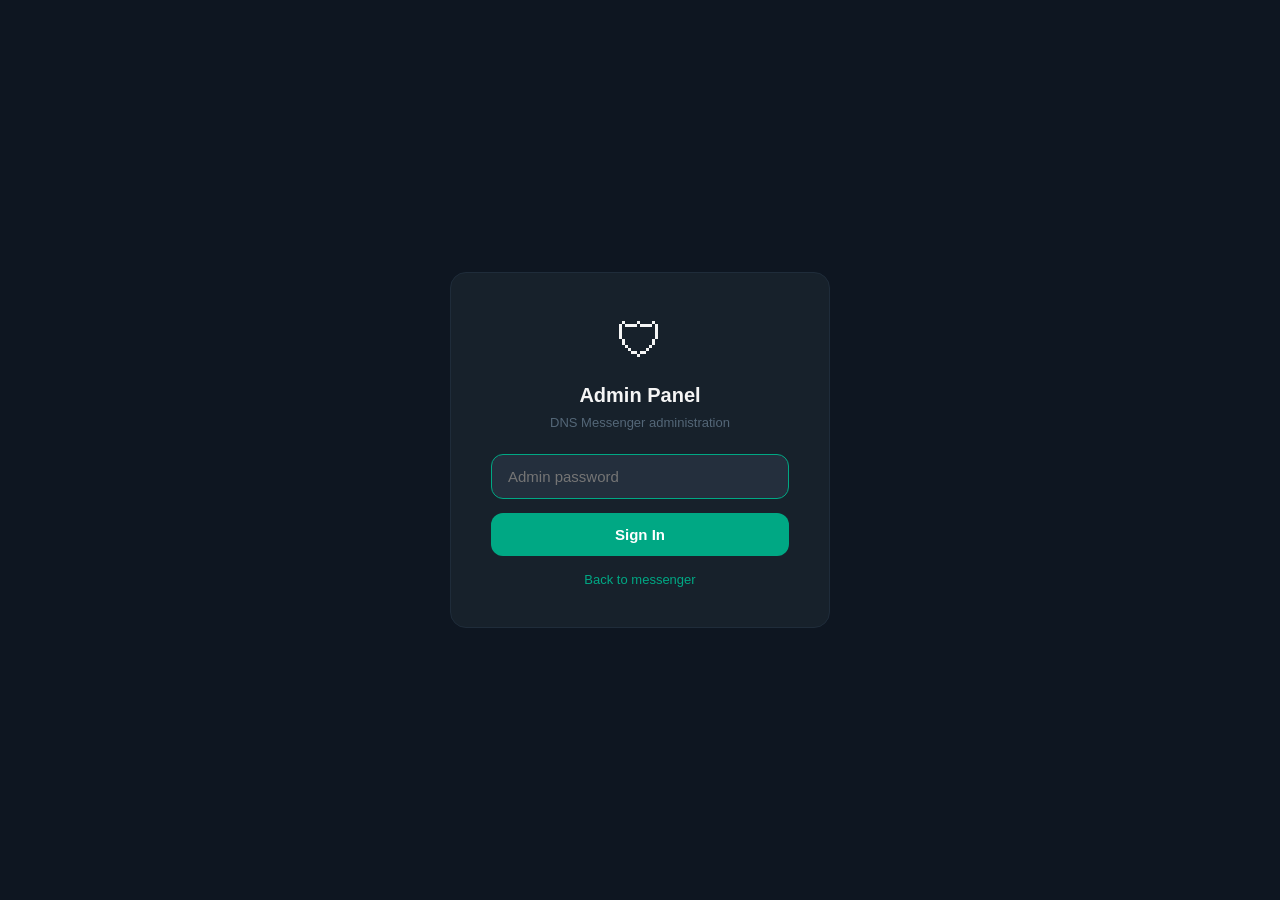
<file: templates/admin_login.html>
<!DOCTYPE html>
<html lang="en">
<head>
    <meta charset="UTF-8">
    <meta name="csrf-token" content="{{ csrf_token }}">
    <script src="/static/csrf.js"></script>
    <meta name="viewport" content="width=device-width, initial-scale=1.0">
    <title>Admin — DNS Messenger</title>
    <link rel="icon" href="data:image/svg+xml,<svg xmlns='http://www.w3.org/2000/svg' viewBox='0 0 100 100'><text y='.9em' font-size='90'>&#x1F6E1;</text></svg>">
    <link rel="stylesheet" href="/static/tokens.css">
    <script>
    (function () {
        try {
            var root = document.documentElement;
            var t = localStorage.getItem('dns_set_theme');
            var a = localStorage.getItem('dns_set_accent');
            if (t) root.dataset.theme = t;
            if (a) root.dataset.accent = a;
            if (localStorage.getItem('dns_set_animations') === 'false') root.classList.add('no-anim');
        } catch (e) {}
    })();
    </script>
    <style>
        * { margin: 0; padding: 0; box-sizing: border-box; }
        body { font-family: -apple-system, BlinkMacSystemFont, 'Segoe UI', sans-serif; background: var(--bg-deep); color: var(--text); height: 100vh; display: flex; align-items: center; justify-content: center; }
        .card { background: var(--bg-sidebar); border: 1px solid var(--border); border-radius: 16px; padding: 40px; width: 380px; max-width: 92vw; text-align: center; }
        .icon { font-size: 48px; margin-bottom: 16px; }
        h1 { font-size: 20px; margin-bottom: 8px; }
        .sub { font-size: 13px; color: var(--text-muted); margin-bottom: 24px; }
        input { width: 100%; padding: 13px 16px; background: var(--bg-input); border: 1.5px solid var(--border); border-radius: 12px; color: var(--text); font-size: 15px; font-family: inherit; outline: none; margin-bottom: 14px; }
        input:focus { border-color: var(--accent); }
        button { width: 100%; padding: 13px; background: var(--accent); border: none; border-radius: 12px; color: #fff; font-size: 15px; font-weight: 600; cursor: pointer; font-family: inherit; }
        button:hover { opacity: 0.9; }
        button:disabled { opacity: 0.5; cursor: not-allowed; }
        .err { color: var(--red); font-size: 13px; margin-top: 10px; display: none; }
        a { color: var(--accent); text-decoration: none; display: block; margin-top: 16px; font-size: 13px; }
    </style>
</head>
<body>
    <div class="card">
        <div class="icon">&#x1F6E1;</div>
        <h1>Admin Panel</h1>
        <p class="sub">DNS Messenger administration</p>
        <form onsubmit="return doLogin(event)">
            <input type="password" id="pw" placeholder="Admin password" autofocus required>
            <button type="submit" id="btn">Sign In</button>
            <div class="err" id="err"></div>
        </form>
        <a href="/">Back to messenger</a>
    </div>
    <script>
        async function doLogin(e) {
            e.preventDefault();
            const btn = document.getElementById('btn');
            const err = document.getElementById('err');
            btn.disabled = true;
            err.style.display = 'none';
            try {
                const res = await fetch('/api/admin/login', {
                    method: 'POST',
                    headers: { 'Content-Type': 'application/json' },
                    body: JSON.stringify({ password: document.getElementById('pw').value }),
                }).then(r => r.json());
                if (res.ok) {
                    window.location.reload();
                } else {
                    err.textContent = res.error;
                    err.style.display = 'block';
                }
            } catch (ex) {
                err.textContent = 'Server error';
                err.style.display = 'block';
            }
            btn.disabled = false;
        }
    </script>
</body>
</html>
</file>
<file: static/tokens.css>
/* ── DNS Messenger — design tokens ──────────────────────────────────
   ЕДИНСТВЕННЫЙ источник палитры на весь проект. Подключается и
   приложением (style.css), и всеми шаблонами: index/login/admin_login/admin.

   Раньше палитра была продублирована в четырёх местах, причём с РАЗНЫМИ
   именами переменных (--card против --bg-sidebar, --bg против --bg-deep).
   Именно из-за этого акцент разъехался: приложение по умолчанию бирюзовое
   (accent=green), а все три шаблона хардкодили фиолетовый — пользователь
   видел фиолетовый вход и бирюзовое приложение. Одна копия = расхождение
   больше невозможно физически.

   Правило: в остальных файлах НЕ объявлять цвета литералами, только
   var(--…) отсюда. Исключение — декоративные пресеты обоев переписки
   (sunset/ocean/nebula и пр.): это осознанно фиксированные градиенты,
   они не обязаны следовать теме.
   ═══════════════════════════════════════════════════════════════════ */

:root {
    /* Структурные фоны */
    --bg-deep:      #0e1621;
    --bg-sidebar:   #17212b;
    --bg-main:      #0e1621;
    --bg-input:     #242f3d;
    --bg-hover:     #202b36;
    --bg-active:    #2b5278;
    --bg-sent:      #2b5278;
    --bg-received:  #182533;
    --bg-overlay:   rgba(0, 0, 0, 0.55);

    /* Акцент. Конкретные значения задаются блоками [data-accent] ниже;
       здесь — дефолт на случай, если атрибут ещё не проставлен. */
    --accent:       #00a884;
    --accent-glow:  rgba(0, 168, 132, 0.25);
    --accent-light: #33c2a0;
    --accent-dark:  #007a63;

    /* Смысловые цвета состояний (не акцент: их значение — «успех/ошибка», а
       не «фирменный цвет», поэтому от выбора акцента они не зависят). */
    --green:        #4dcd5e;
    --green-glow:   rgba(77, 205, 94, 0.15);
    --orange:       #e8a63a;
    --orange-glow:  rgba(232, 166, 58, 0.15);
    --red:          #e05d5d;
    --info:         #4fc3f7;
    --video:        #3ea6e1;

    /* Текст и границы */
    --text:           #f5f5f5;
    --text-secondary: #8696a7;
    --text-muted:     #546778;
    --border:         #1f2c3a;
    --border-light:   #2b3a4c;

    --radius-sm:    8px;
    --radius:       12px;
    --radius-lg:    16px;
    --radius-xl:    20px;
    --radius-full:  9999px;

    --shadow:       0 2px 12px rgba(0, 0, 0, 0.3);
    --shadow-lg:    0 8px 32px rgba(0, 0, 0, 0.45);

    --transition:   0.15s ease;
    --bounce:       0.35s cubic-bezier(0.34, 1.56, 0.64, 1);

    /* Easing-палитра. Проект отрастил четыре разных curve'а вразброс по
       файлу (drawer, modal, mobile-slide, settings-switch — три из них
       буквально один и тот же bezier, скопипащеный трижды). Дальше все
       новые анимации ССЫЛАЮТСЯ на токен: одна правка кривой здесь
       перекрашивает всё приложение синхронно, а не по одному месту.
        - spring:  мягкий overshoot для навигации (drawer/modal/slide)
        - bounce (см. выше): более сильный overshoot для pop-in
        - out:     стандартный «влетание» (замена голому ease-out)
        - in-out:  для повторяющихся пульсаций (замена ease-in-out) */
    --ease-spring:  cubic-bezier(0.2, 0.9, 0.3, 1.2);
    --ease-out:     cubic-bezier(0.16, 1, 0.3, 1);
    --ease-in-out:  cubic-bezier(0.65, 0, 0.35, 1);

    --font-scale:   1;
}

/* ═══════════════════════════════════════════════════════════════════
   Варианты тем — переопределяют КАЖДУЮ структурную переменную.
   Тема, покрывающая лишь часть переменных, молча оставляет остальной
   интерфейс на значениях тёмной темы: ровно этот баг и был — при
   переключении на «светлую» менялся только фон body, а сайдбар, пузыри
   сообщений и поля ввода оставались тёмными.
   ═══════════════════════════════════════════════════════════════════ */
html[data-theme="light"] {
    --bg-deep:      #f0f2f5;
    --bg-sidebar:   #ffffff;
    --bg-main:      #ffffff;
    --bg-input:     #f5f6f8;
    --bg-hover:     #f0f2f5;
    --bg-active:    #dbeafe;
    --bg-sent:      #dbeafe;
    --bg-received:  #ffffff;
    --bg-overlay:   rgba(15, 23, 42, 0.45);

    --text:           #0f172a;
    --text-secondary: #64748b;
    --text-muted:     #94a3b8;
    --border:         #e2e8f0;
    --border-light:   #edf1f5;

    --shadow:       0 2px 12px rgba(15, 23, 42, 0.1);
    --shadow-lg:    0 8px 32px rgba(15, 23, 42, 0.16);
}
html[data-theme="light"] body { background: var(--bg-deep); color: var(--text); }

html[data-theme="midnight"] {
    --bg-deep:      #05070d;
    --bg-sidebar:   #0a0e18;
    --bg-main:      #05070d;
    --bg-input:     #111625;
    --bg-hover:     #0d1220;
    --bg-active:    #16233a;
    --bg-sent:      #1c3450;
    --bg-received:  #0d1420;
    --bg-overlay:   rgba(0, 0, 0, 0.65);

    --text:           #e8ecf3;
    --text-secondary: #8fa3c8;
    --text-muted:     #6678a0;
    --border:         #1a2236;
    --border-light:   #212c45;
}
html[data-theme="midnight"] body { background: var(--bg-deep); color: var(--text); }

/* ═══════════════════════════════════════════════════════════════════
   Акценты. Каждый переопределяет и -glow/-light/-dark, а не только
   голый --accent: иначе состояния наведения, градиентные кнопки и
   свечения остаются фиолетовыми при любом выбранном акценте.
   ═══════════════════════════════════════════════════════════════════ */
html[data-accent="blue"] {
    --accent: #2f88ff; --accent-light: #5aa6ff; --accent-dark: #1f6fd6;
    --accent-glow: rgba(47, 136, 255, 0.25);
}
html[data-accent="purple"] {
    --accent: #8774e1; --accent-light: #a18ef5; --accent-dark: #6c5bbf;
    --accent-glow: rgba(135, 116, 225, 0.25);
}
html[data-accent="orange"] {
    --accent: #f59e0b; --accent-light: #fbbf5c; --accent-dark: #c2790a;
    --accent-glow: rgba(245, 158, 11, 0.25);
}
html[data-accent="red"] {
    --accent: #e05d5d; --accent-light: #ea8a8a; --accent-dark: #b94545;
    --accent-glow: rgba(224, 93, 93, 0.25);
}
html[data-accent="green"] {
    --accent: #00a884; --accent-light: #33c2a0; --accent-dark: #007a63;
    --accent-glow: rgba(0, 168, 132, 0.25);
}

/* На светлом фоне «светлый» оттенок акцента нечитаем — там роль
   hover-состояния играет, наоборот, затемнение. */
html[data-theme="light"][data-accent="blue"]   { --accent-light: #1f6fd6; --accent-dark: #0e50a8; }
html[data-theme="light"][data-accent="purple"] { --accent-light: #6c5bbf; --accent-dark: #4d3f94; }
html[data-theme="light"][data-accent="orange"] { --accent-light: #c2790a; --accent-dark: #8f5a06; }
html[data-theme="light"][data-accent="red"]    { --accent-light: #b94545; --accent-dark: #8f3232; }
html[data-theme="light"][data-accent="green"]  { --accent-light: #007a63; --accent-dark: #005544; }

/* ═══════════════════════════════════════════════════════════════════
   Управление движением. no-anim ставится нашим тумблером «Анимации»,
   prefers-reduced-motion — системной настройкой пользователя; уважаем оба.
   ═══════════════════════════════════════════════════════════════════ */
html.no-anim *, html.no-anim *::before, html.no-anim *::after {
    animation-duration: 0.001ms !important;
    transition-duration: 0.001ms !important;
}
@media (prefers-reduced-motion: reduce) {
    *, *::before, *::after {
        animation-duration: 0.001ms !important;
        animation-iteration-count: 1 !important;
        transition-duration: 0.001ms !important;
    }
}
</file>
